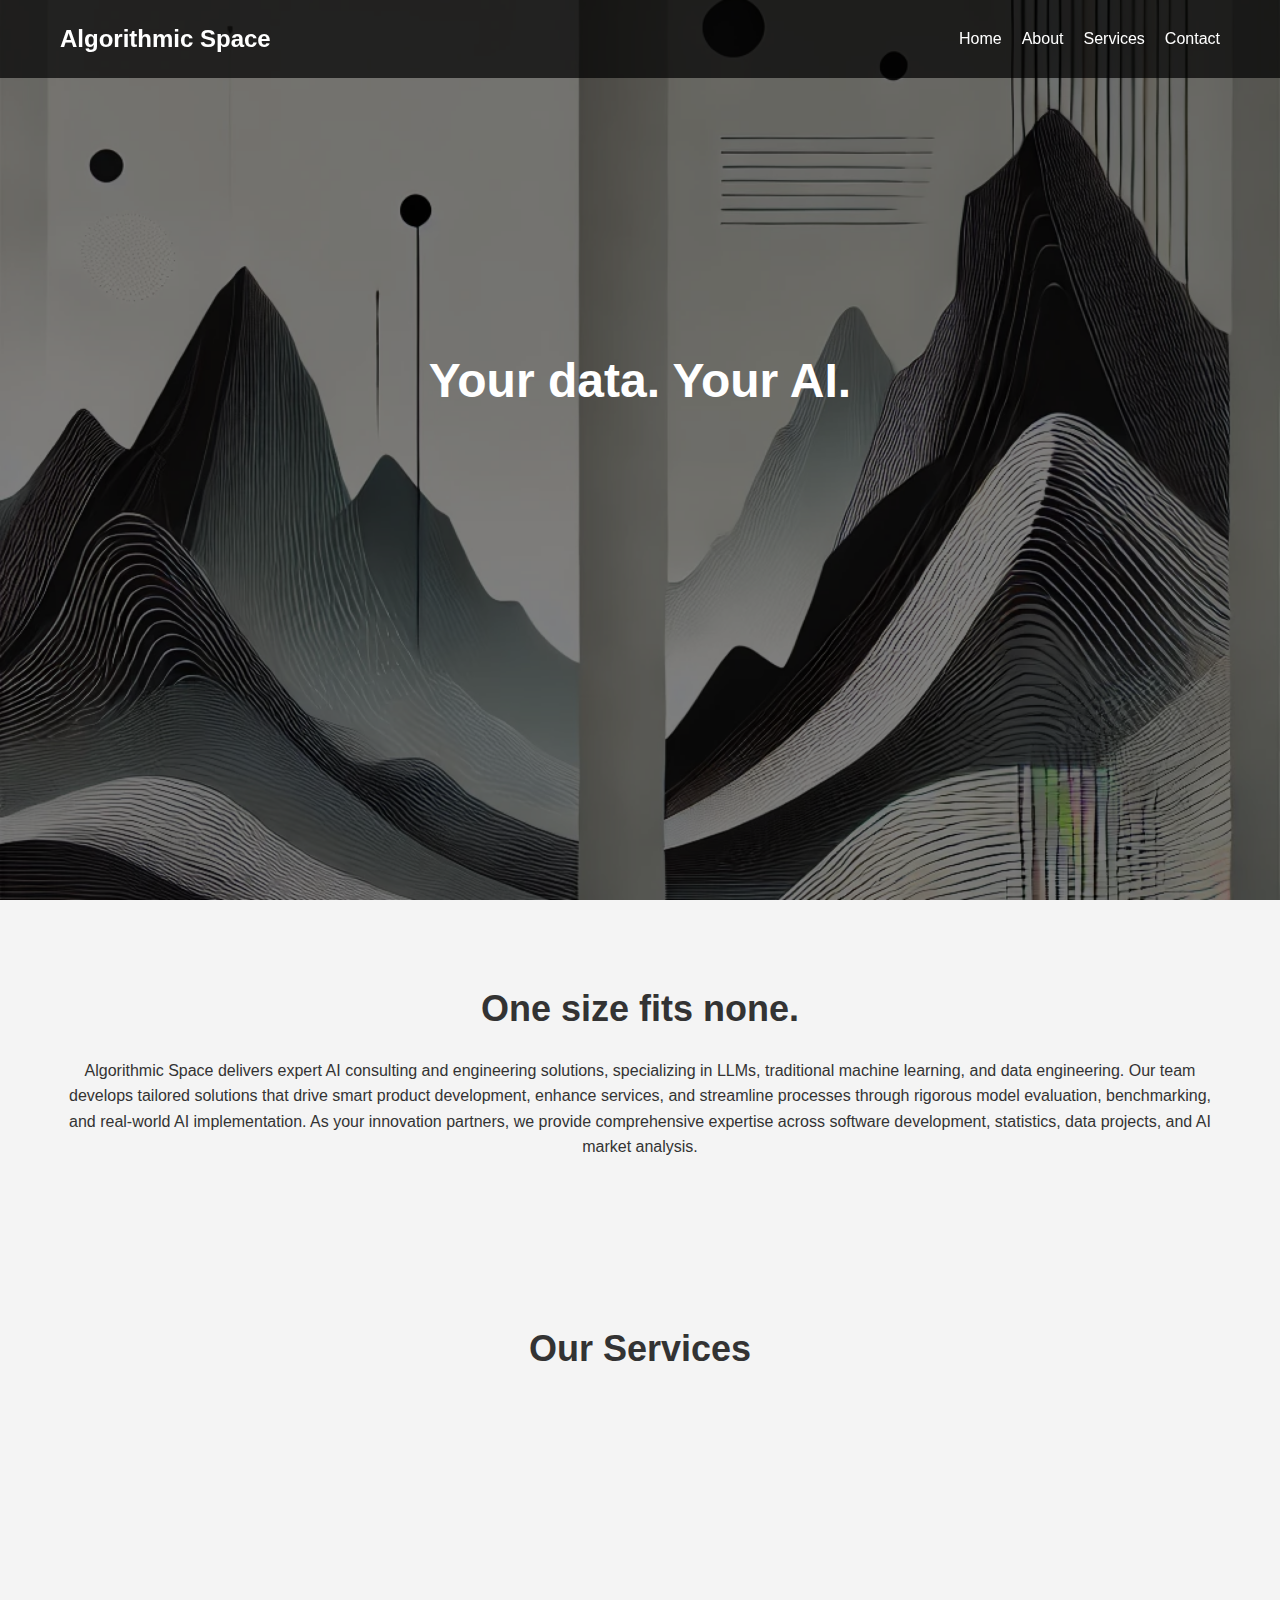
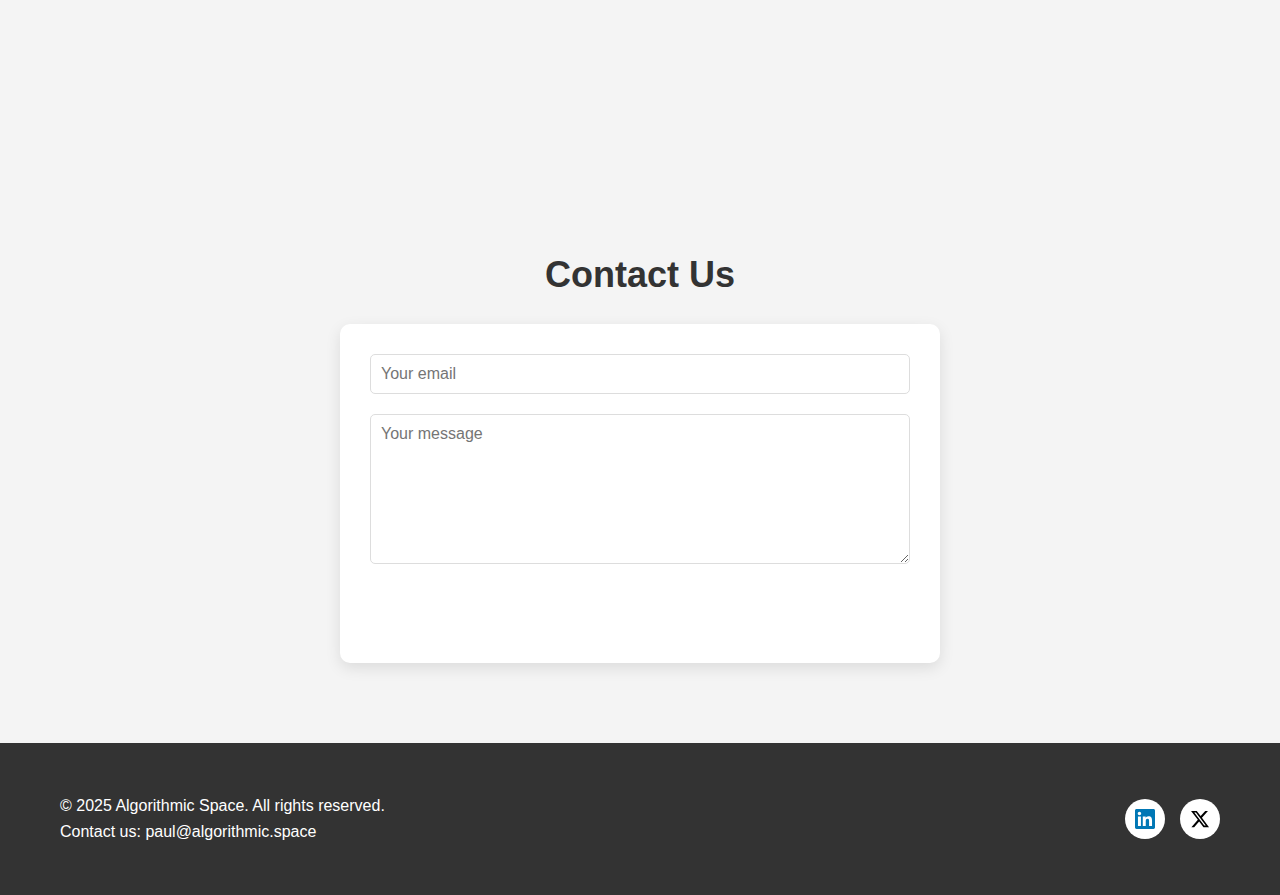
<file: index.html>
<!DOCTYPE html>
<html lang="en">

<head>
    <meta charset="UTF-8">
    <meta name="viewport" content="width=device-width, initial-scale=1.0">
    <title>Algorithmic Space - AI & Data Engineering Solutions</title>
    <style>
        :root {
            --primary-color: #0077B5;
            --secondary-color: #333;
            --background-color: #f4f4f4;
            --text-color: #333;
            --card-background: white
        }

        * {
            margin: 0;
            padding: 0;
            box-sizing: border-box;
        }

        body {
            font-family: Lausanne, sans-serif;
            line-height: 1.6;
            color: var(--text-color);
            background-color: var(--background-color);
        }

        .container {
            max-width: 1200px;
            margin: 0 auto;
            padding: 0 20px;
        }

        header {
            background-color: rgba(0, 0, 0, 0.7);
            color: white;
            padding: 20px 0;
            position: fixed;
            width: 100%;
            z-index: 1000;
            transition: background-color 0.3s ease;
        }

        header.scrolled {
            background-color: rgba(0, 0, 0, 0.9);
        }

        nav {
            display: flex;
            justify-content: space-between;
            align-items: center;
        }

        .logo {
            font-size: 24px;
            font-weight: bold;
        }

        .nav-links {
            display: flex;
            list-style: none;
        }

        .nav-links li {
            margin-left: 20px;
        }

        .nav-links a {
            color: white;
            text-decoration: none;
            transition: color 0.3s ease;
        }

        .nav-links a:hover {
            color: var(--primary-color);
        }

        .hero {
            background-image: url('mountv.webp');
            background-size: cover;
            background-position: center;
            height: 100vh;
            display: flex;
            align-items: center;
            justify-content: center;
            text-align: center;
            color: white;
            position: relative;
        }

        .hero::before {
            content: '';
            position: absolute;
            top: 0;
            left: 0;
            right: 0;
            bottom: 0;
            background-color: rgba(0, 0, 0, 0.5);
        }

        .hero-content {
            position: relative;
            z-index: 1;
        }

        h1 {
            font-size: 48px;
            margin-bottom: 20px;
            animation: fadeInUp 1s ease-out;
        }

        .hero p {
            font-size: 24px;
            margin-bottom: 30px;
            animation: fadeInUp 1s ease-out 0.5s;
            opacity: 0;
            animation-fill-mode: forwards;
        }

        .btn {
            display: inline-block;
            background-color: var(--primary-color);
            color: white;
            padding: 12px 24px;
            text-decoration: none;
            border-radius: 5px;
            transition: background-color 0.3s ease;
            animation: fadeInUp 1s ease-out 1s;
            opacity: 0;
            animation-fill-mode: forwards;
        }

        .btn:hover {
            background-color: #005d91;
        }

        .main-section {
            padding: 80px 0;
            text-align: center;
        }

        h2 {
            font-size: 36px;
            margin-bottom: 20px;
        }

        .features {
            display: flex;
            justify-content: space-between;
            flex-wrap: wrap;
            margin-top: 50px;
        }

        .feature {
            flex-basis: calc(33.333% - 20px);
            background-color: var(--card-background);
            padding: 30px;
            margin-bottom: 30px;
            border-radius: 10px;
            box-shadow: 0 5px 15px rgba(0, 0, 0, 0.1);
            transition: transform 0.3s ease, box-shadow 0.3s ease;
        }

        .feature:hover {
            transform: translateY(-5px);
            box-shadow: 0 8px 20px rgba(0, 0, 0, 0.15);
        }

        .feature h3 {
            font-size: 24px;
            margin-bottom: 15px;
        }

        footer {
            background-color: var(--secondary-color);
            color: white;
            padding: 50px 0;
            text-align: center;
        }

        .footer-content {
            display: flex;
            justify-content: space-between;
            align-items: center;
            flex-wrap: wrap;
        }

        .footer-text {
            flex-basis: 60%;
            text-align: left;
        }

        .footer-text a {
            color: white;
            text-decoration: none;
        }

        .social-buttons {
            display: flex;
            gap: 15px;
        }

        .social-button {
            display: inline-flex;
            align-items: center;
            justify-content: center;
            width: 40px;
            height: 40px;
            background-color: white;
            border-radius: 50%;
            transition: transform 0.3s ease;
        }

        .social-button:hover {
            transform: scale(1.1);
        }

        .social-button svg {
            width: 20px;
            height: 20px;
        }

        @keyframes fadeInUp {
            from {
                opacity: 0;
                transform: translateY(20px);
            }

            to {
                opacity: 1;
                transform: translateY(0);
            }
        }

        @media (max-width: 768px) {
            .feature {
                flex-basis: 100%;
            }

            .footer-text,
            .social-buttons {
                flex-basis: 100%;
                margin-bottom: 20px;
            }
        }

        .contact-form {
            max-width: 600px;
            margin: 0 auto;
            background-color: var(--card-background);
            padding: 30px;
            border-radius: 10px;
            box-shadow: 0 5px 15px rgba(0, 0, 0, 0.1);
        }

        .form-group {
            margin-bottom: 20px;
            text-align: left;
        }

        .form-group label {
            display: block;
            margin-bottom: 5px;
            color: var(--secondary-color);
        }

        .form-group input,
        .form-group textarea {
            width: 100%;
            padding: 10px;
            border: 1px solid #ddd;
            border-radius: 5px;
            font-family: inherit;
            font-size: 16px;
        }

        .form-group textarea {
            height: 150px;
            resize: vertical;
        }

        .contact-form .btn {
            border: none;
            cursor: pointer;
            font-size: 16px;
        }

        .contact-form .btn:hover {
            background-color: #005d91;
        }


    </style>
</head>

<body>
    <header>
        <nav class="container">
            <div class="logo">Algorithmic Space</div>
            <ul class="nav-links">
                <li><a href="#home">Home</a></li>
                <li><a href="#about">About</a></li>
                <li><a href="#services">Services</a></li>
                <li><a href="#contact">Contact</a></li>
            </ul>
        </nav>
    </header>

    <section id="home" class="hero">
        <div class="hero-content">
            <h1>Your data. Your AI.</h1>
            <p>Unlock the real value of your data and AI with custom solutions that you control</p>
            <a href="#about" class="btn">Get Started</a>
        </div>
    </section>

    <section id="about" class="main-section">
        <div class="container">
            <h2>One size fits none.</h2>
            <p>Algorithmic Space delivers expert AI consulting and engineering solutions, specializing in LLMs, traditional machine learning, and data engineering. Our team develops tailored solutions that drive smart product development, enhance services, and streamline processes through rigorous model evaluation, benchmarking, and real-world AI implementation. As your innovation partners, we provide comprehensive expertise across software development, statistics, data projects, and AI market analysis.</p>
        </div>
    </section>

    <section id="services" class="main-section">
        <div class="container">
            <h2>Our Services</h2>
            <div class="features">
                <div class="feature">
                    <h3>Real solutions for real problems.</h3>
                    <p>We make it easy to deploy enterprise-grade AI applications to solve the problems that matter to
                        your business.</p>
                </div>
                <div class="feature">
                    <h3>Ready to Revolutionize Your Business?</h3>
                    <p>We help forward-thinking enterprises solve critical challenges with purpose-built AI
                        applications.</p>
                </div>
                <div class="feature">
                    <h3>Custom AI Development</h3>
                    <p>Tailored AI solutions designed to meet your specific business needs and challenges.</p>
                </div>
            </div>
        </div>
    </section>

    <section id="contact" class="main-section">
        <div class="container">
            <h2>Contact Us</h2>
            <form action="https://formspree.io/f/xpwwoqdk" method="POST" class="contact-form">
                <div class="form-group">
                    <input type="email" id="email" name="email" required placeholder="Your email">
                </div>
                <div class="form-group">
                    <textarea id="message" name="message" required placeholder="Your message"></textarea>
                </div>
                <button type="submit" class="btn">Send</button>
            </form>
        </div>
    </section>

    <footer id="contact">
        <div class="container footer-content">
            <div class="footer-text">
                <p>&copy; 2025 Algorithmic Space. All rights reserved.</p>
                <p>Contact us: <a href="mailto:paul@algorithmic.space">paul@algorithmic.space</a></p>
            </div>
            <div class="social-buttons">
                <a href="https://www.linkedin.com/company/algorithmic-space" class="social-button linkedin-button"
                    target="_blank" rel="noopener noreferrer">
                    <svg xmlns="http://www.w3.org/2000/svg" viewBox="0 0 24 24" fill="#0077B5">
                        <path
                            d="M20.447 20.452h-3.554v-5.569c0-1.328-.027-3.037-1.852-3.037-1.853 0-2.136 1.445-2.136 2.939v5.667H9.351V9h3.414v1.561h.046c.477-.9 1.637-1.85 3.37-1.85 3.601 0 4.267 2.37 4.267 5.455v6.286zM5.337 7.433c-1.144 0-2.063-.926-2.063-2.065 0-1.138.92-2.063 2.063-2.063 1.14 0 2.064.925 2.064 2.063 0 1.139-.925 2.065-2.064 2.065zm1.782 13.019H3.555V9h3.564v11.452zM22.225 0H1.771C.792 0 0 .774 0 1.729v20.542C0 23.227.792 24 1.771 24h20.451C23.2 24 24 23.227 24 22.271V1.729C24 .774 23.2 0 22.222 0h.003z" />
                    </svg>
                </a>
                <a href="https://x.com/algorithm_space" class="social-button x-button" target="_blank"
                    rel="noopener noreferrer">
                    <svg xmlns="http://www.w3.org/2000/svg" viewBox="0 0 24 24" fill="#000000">
                        <path
                            d="M18.244 2.25h3.308l-7.227 8.26 8.502 11.24H16.17l-5.214-6.817L4.99 21.75H1.68l7.73-8.835L1.254 2.25H8.08l4.713 6.231zm-1.161 17.52h1.833L7.084 4.126H5.117z" />
                    </svg>
                </a>
            </div>
        </div>
    </footer>

    <script>
        // Smooth scrolling for navigation links
        document.querySelectorAll('a[href^="#"]').forEach(anchor => {
            anchor.addEventListener('click', function (e) {
                e.preventDefault();
                document.querySelector(this.getAttribute('href')).scrollIntoView({
                    behavior: 'smooth'
                });
            });
        });

        // Change header background on scroll
        window.addEventListener('scroll', () => {
            const header = document.querySelector('header');
            if (window.scrollY > 50) {
                header.classList.add('scrolled');
            } else {
                header.classList.remove('scrolled');
            }
        });

        // Animate features on scroll
        const features = document.querySelectorAll('.feature');
        const observerOptions = {
            root: null,
            rootMargin: '0px',
            threshold: 0.1
        };

        const observer = new IntersectionObserver((entries, observer) => {
            entries.forEach(entry => {
                if (entry.isIntersecting) {
                    entry.target.style.opacity = '1';
                    entry.target.style.transform = 'translateY(0)';
                    observer.unobserve(entry.target);
                }
            });
        }, observerOptions);

        features.forEach(feature => {
            feature.style.opacity = '0';
            feature.style.transform = 'translateY(20px)';
            feature.style.transition = 'opacity 0.5s ease-out, transform 0.5s ease-out';
            observer.observe(feature);
        });
    </script>
</body>

</html>
</file>
